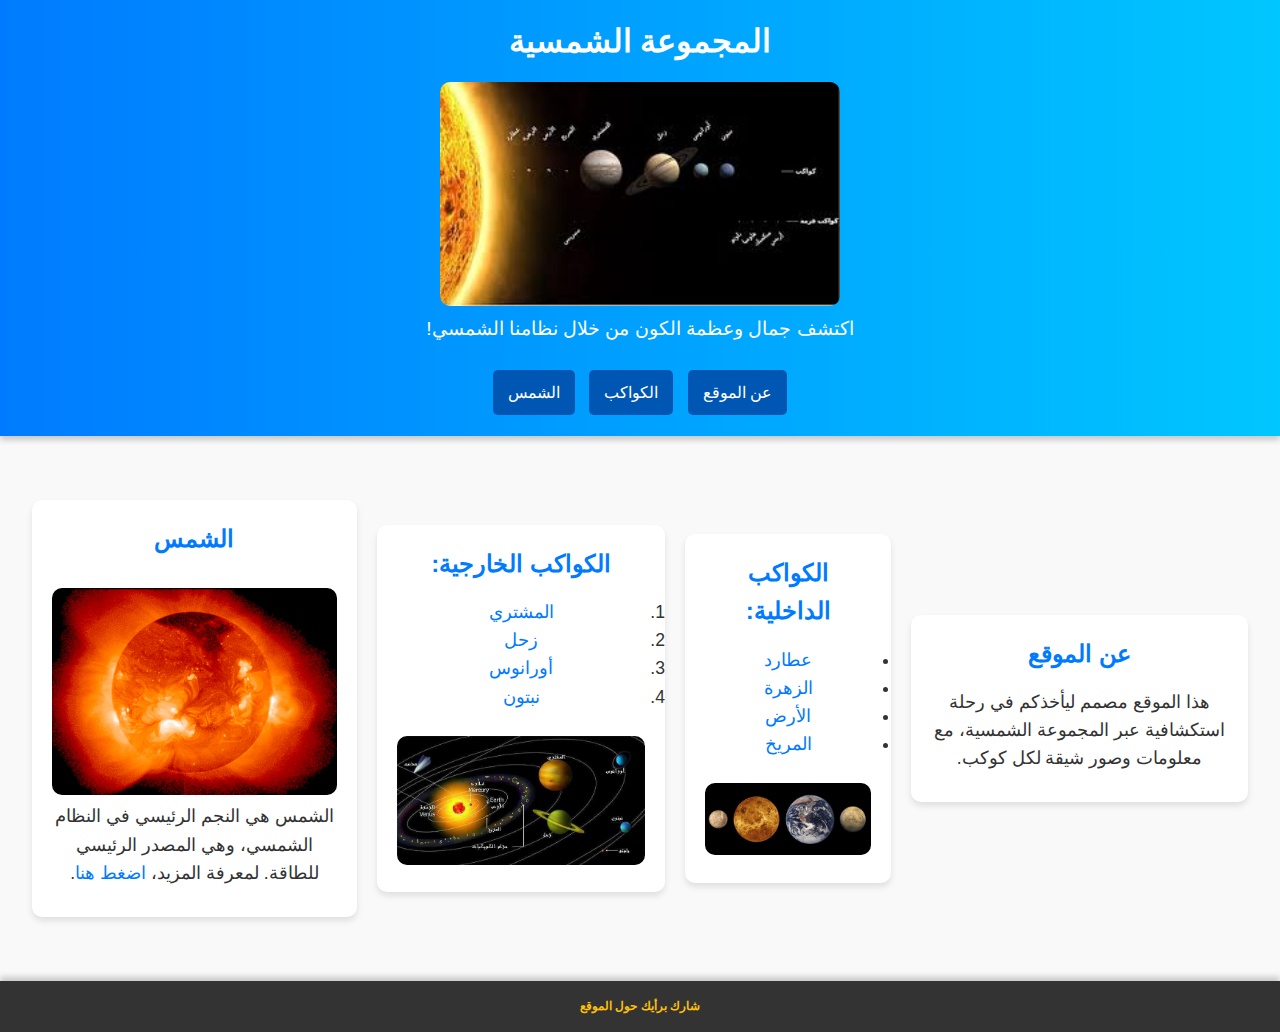
<file: index.html>
<!DOCTYPE html>
<html lang="ar" dir="rtl">
<head>
    <meta charset="UTF-8">
    <meta name="viewport" content="width=device-width, initial-scale=1.0">
    <title>المجموعة الشمسية</title>
    <link rel="stylesheet" href="style.css">
</head>
<body class="body">

    <!-- En-tête -->
    <header class="header">
        <h1>المجموعة الشمسية</h1>
        <img class="inline-img" src="img/g1.jfif" alt="صورة للمجموعة الشمسية" width="400">
        <p>اكتشف جمال وعظمة الكون من خلال نظامنا الشمسي!</p>
        <nav>
            <a href="#about">عن الموقع</a>
            <a href="#planets">الكواكب</a>
            <a href="#sun">الشمس</a>
        </nav>
    </header>

    <!-- Section principale -->
    <main class="main">
        <!-- عن الموقع -->
        <section id="about">
            <h2>عن الموقع</h2>
            <p>هذا الموقع مصمم ليأخذكم في رحلة استكشافية عبر المجموعة الشمسية، مع معلومات وصور شيقة لكل كوكب.</p>
        </section>

        <!-- الكواكب الداخلية -->
        <section id="planets">
            <h2>الكواكب الداخلية:</h2>
            <ul>
                <li><a href="عطارد%20.html" target="_blank">عطارد</a></li>
                <li><a href="الزهرة.html" target="_blank">الزهرة</a></li>
                <li><a href="الأرض.html" target="_blank">الأرض</a></li>
                <li><a href="المريخ.html" target="_blank">المريخ</a></li>
            </ul>
            <img src="img/sortie.jpg" alt="كواكب المجموعة الشمسية" class="inline-img">
        </section>

        <!-- الكواكب الخارجية -->
        <section>
            <h2>الكواكب الخارجية:</h2>
            <ol>
                <li><a href="المشتري.html" target="_blank">المشتري</a></li>
                <li><a href="زحل.html" target="_blank">زحل</a></li>
                <li><a href="أورانوس.html" target="_blank">أورانوس</a></li>
                <li><a href="نبتون.html" target="_blank">نبتون</a></li>
            </ol>
            <img src="img/systheme.jpg" alt="نظام المجموعة الشمسية" class="inline-img">
        </section>

        <!-- الشمس -->
        <section id="sun">
            <h2>الشمس</h2>
            <img src="img/solaire.png" alt="الشمس" class="inline-img">
            <p>
                الشمس هي النجم الرئيسي في النظام الشمسي، وهي المصدر الرئيسي للطاقة. لمعرفة المزيد، 
                <a href="https://www.marefa.org/الشمس" target="_blank">اضغط هنا</a>.
            </p>
        </section>
    </main>

    <!-- Footer -->
    <footer class="footer">
        <h5><a href="tp02formulaire.html">شارك برأيك حول الموقع</a></h5>
    </footer>

</body>
</html>
</file>
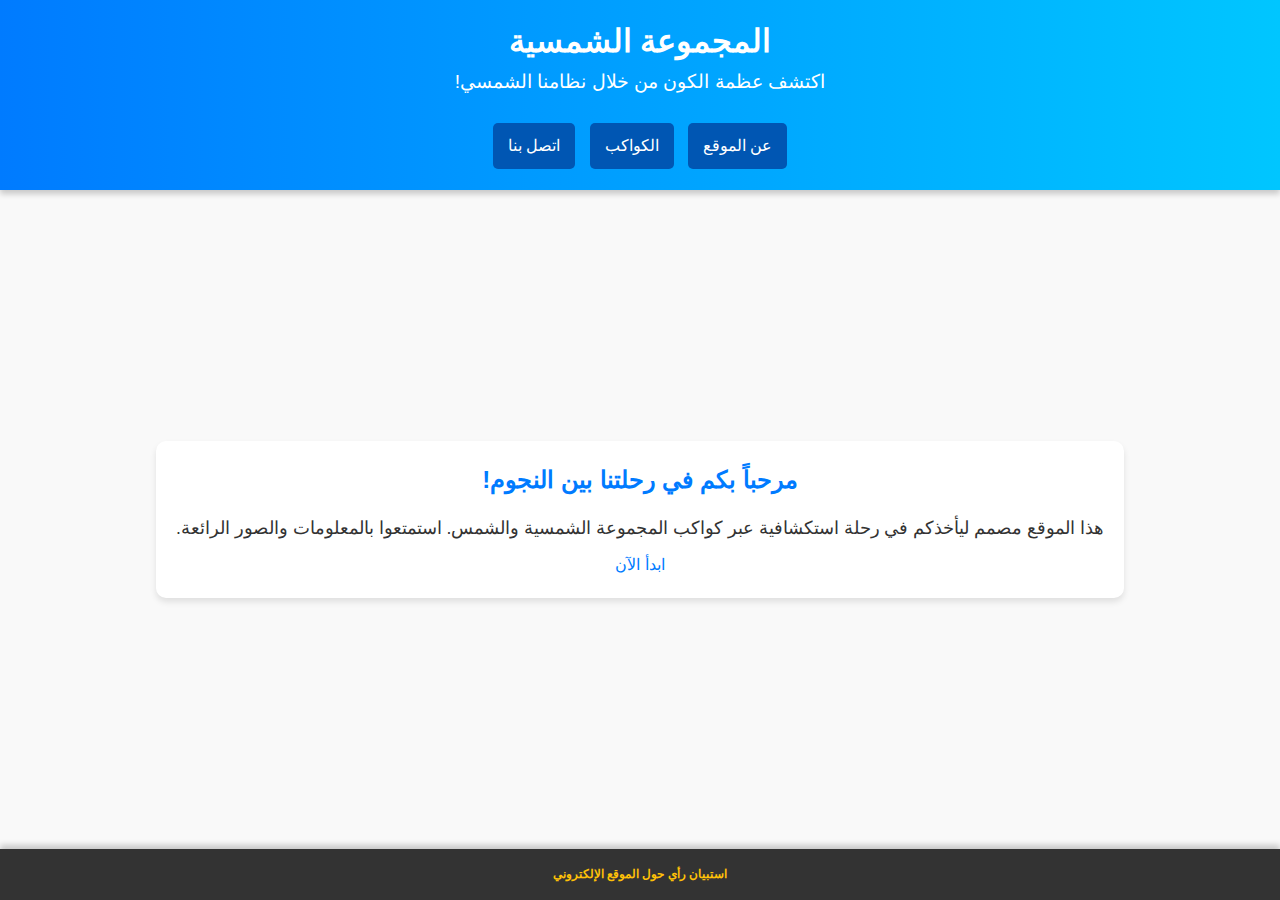
<file: accueil.html>
<!DOCTYPE html>
<html lang="ar" dir="rtl">
<head>
    <meta charset="UTF-8">
    <meta name="viewport" content="width=device-width, initial-scale=1.0">
    <title>المجموعة الشمسية</title>
    <link href="style.css" rel="stylesheet" type="text/css">
</head>
<body class="body">

    <!-- En-tête -->
    <header class="header">
        <div class="banner">
            <h1>المجموعة الشمسية</h1>
            <p>اكتشف عظمة الكون من خلال نظامنا الشمسي!</p>
            <nav>
                <a href="#about">عن الموقع</a>
                <a href="#planets">الكواكب</a>
                <a href="#contact">اتصل بنا</a>
            </nav>
        </div>
    </header>

    <!-- Section de bienvenue -->
    <main class="main">
        <section class="welcome-section">
            <h2>مرحباً بكم في رحلتنا بين النجوم!</h2>
            <p>هذا الموقع مصمم ليأخذكم في رحلة استكشافية عبر كواكب المجموعة الشمسية والشمس. استمتعوا بالمعلومات والصور الرائعة.</p>
            <a class="cta-button" href="index.html">ابدأ الآن</a>
        </section>
    </main>

    <!-- Pied de page -->
    <footer class="footer">
        <h5><a href="tp02formulaire.html">استبيان رأي حول الموقع الإلكتروني</a></h5>
    </footer>

</body>
</html>
</file>
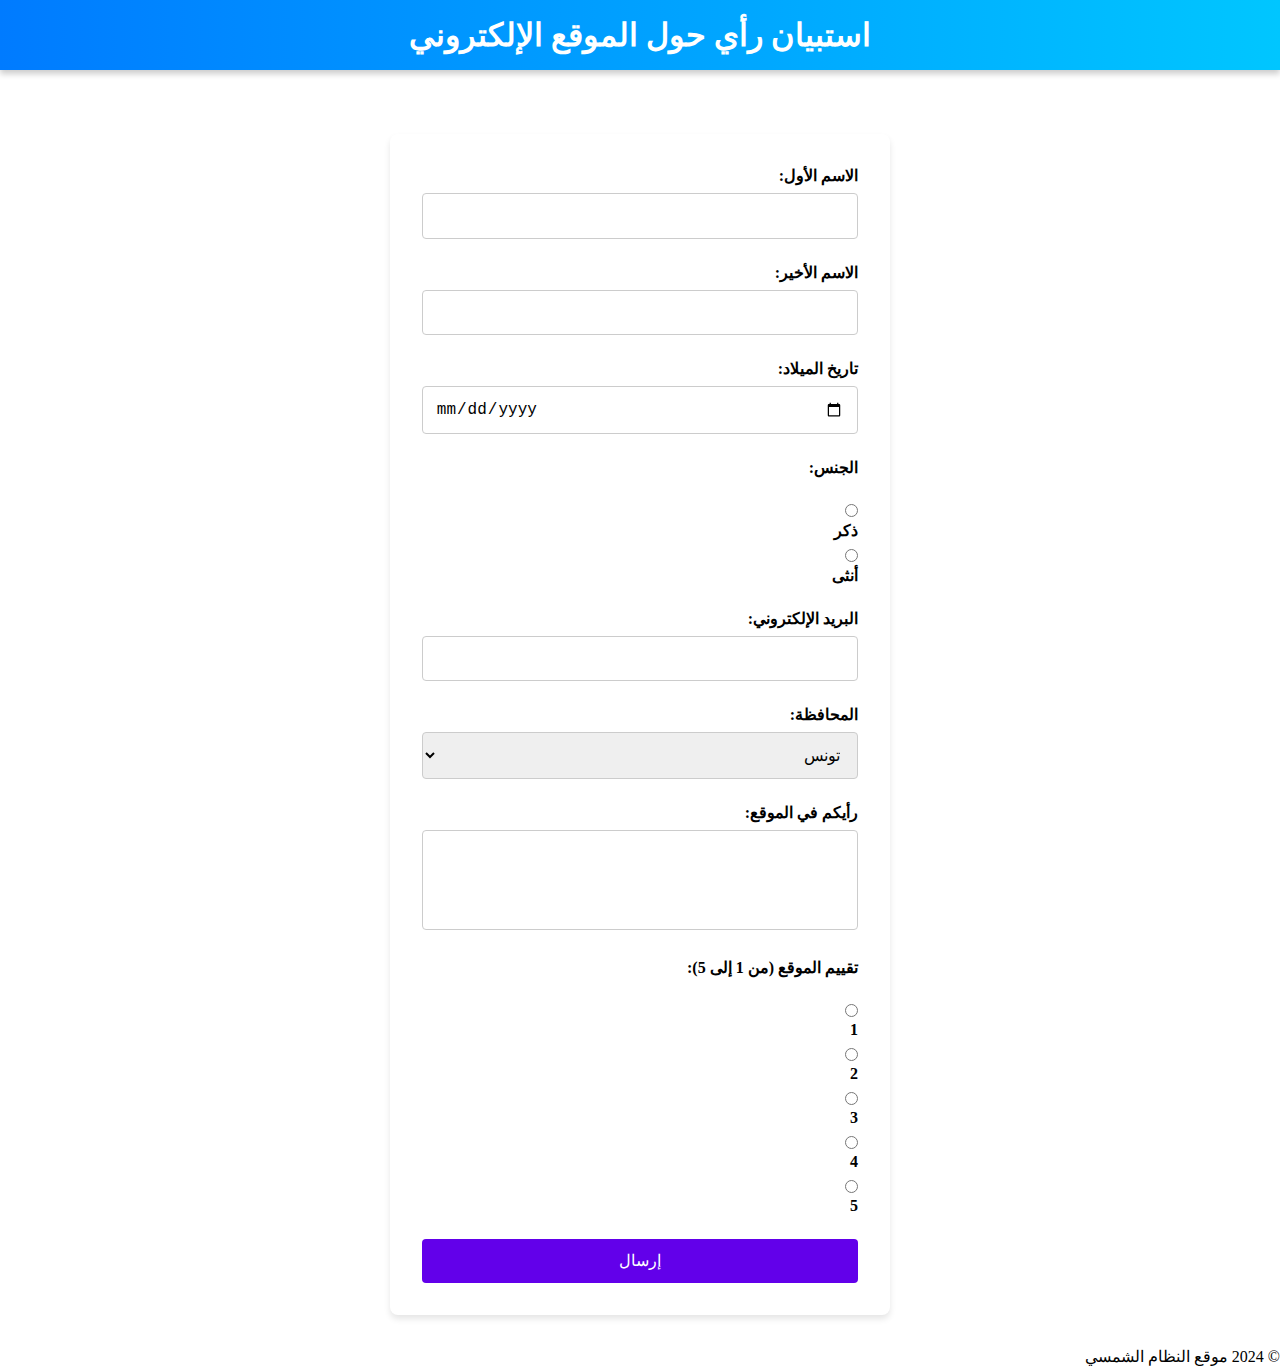
<file: tp02formulaire.html>
<!DOCTYPE html>
<html lang="ar" dir="rtl">
<head>
    <meta charset="UTF-8">
    <meta name="viewport" content="width=device-width, initial-scale=1.0">
    <title>استبيان رأي حول الموقع</title>
    <link rel="stylesheet" href="style.css">
</head>
<body>

    <header class="header">
        <h1>استبيان رأي حول الموقع الإلكتروني</h1>
    </header>

    <main class="main">
        <form action="#" method="post" class="form-container">

            <div class="form-group">
                <label for="firstName">الاسم الأول:</label>
                <input type="text" id="firstName" name="firstName" required>
            </div>

            <div class="form-group">
                <label for="lastName">الاسم الأخير:</label>
                <input type="text" id="lastName" name="lastName" required>
            </div>

            <div class="form-group">
                <label for="dob">تاريخ الميلاد:</label>
                <input type="date" id="dob" name="dob" required>
            </div>

            <div class="form-group">
                <label for="gender">الجنس:</label><br>
                <input type="radio" id="male" name="gender" value="ذكر" required>
                <label for="male">ذكر</label>
                <input type="radio" id="female" name="gender" value="أنثى" required>
                <label for="female">أنثى</label>
            </div>

            <div class="form-group">
                <label for="email">البريد الإلكتروني:</label>
                <input type="email" id="email" name="email" required>
            </div>

            <div class="form-group">
                <label for="governorate">المحافظة:</label>
                <select id="governorate" name="governorate" required>
                    <option value="Tunis">تونس</option>
                    <option value="Ariana">أريانة</option>
                    <option value="Ben Arous">بن عروس</option>
                    <option value="Manouba">منوبة</option>
                    <!-- Ajouter les autres options -->
                </select>
            </div>

            <div class="form-group">
                <label for="feedback">رأيكم في الموقع:</label>
                <textarea id="feedback" name="feedback" rows="4" required></textarea>
            </div>

            <div class="form-group">
                <label for="rating">تقييم الموقع (من 1 إلى 5):</label><br>
                <input type="radio" id="rating1" name="rating" value="1" required>
                <label for="rating1">1</label>
                <input type="radio" id="rating2" name="rating" value="2" required>
                <label for="rating2">2</label>
                <input type="radio" id="rating3" name="rating" value="3" required>
                <label for="rating3">3</label>
                <input type="radio" id="rating4" name="rating" value="4" required>
                <label for="rating4">4</label>
                <input type="radio" id="rating5" name="rating" value="5" required>
                <label for="rating5">5</label>
            </div>

            <button type="submit" class="submit-button">إرسال</button>
        </form>
    </main>

    <footer>
        <p>© 2024 موقع النظام الشمسي</p>
    </footer>

</body>
</html>
</file>
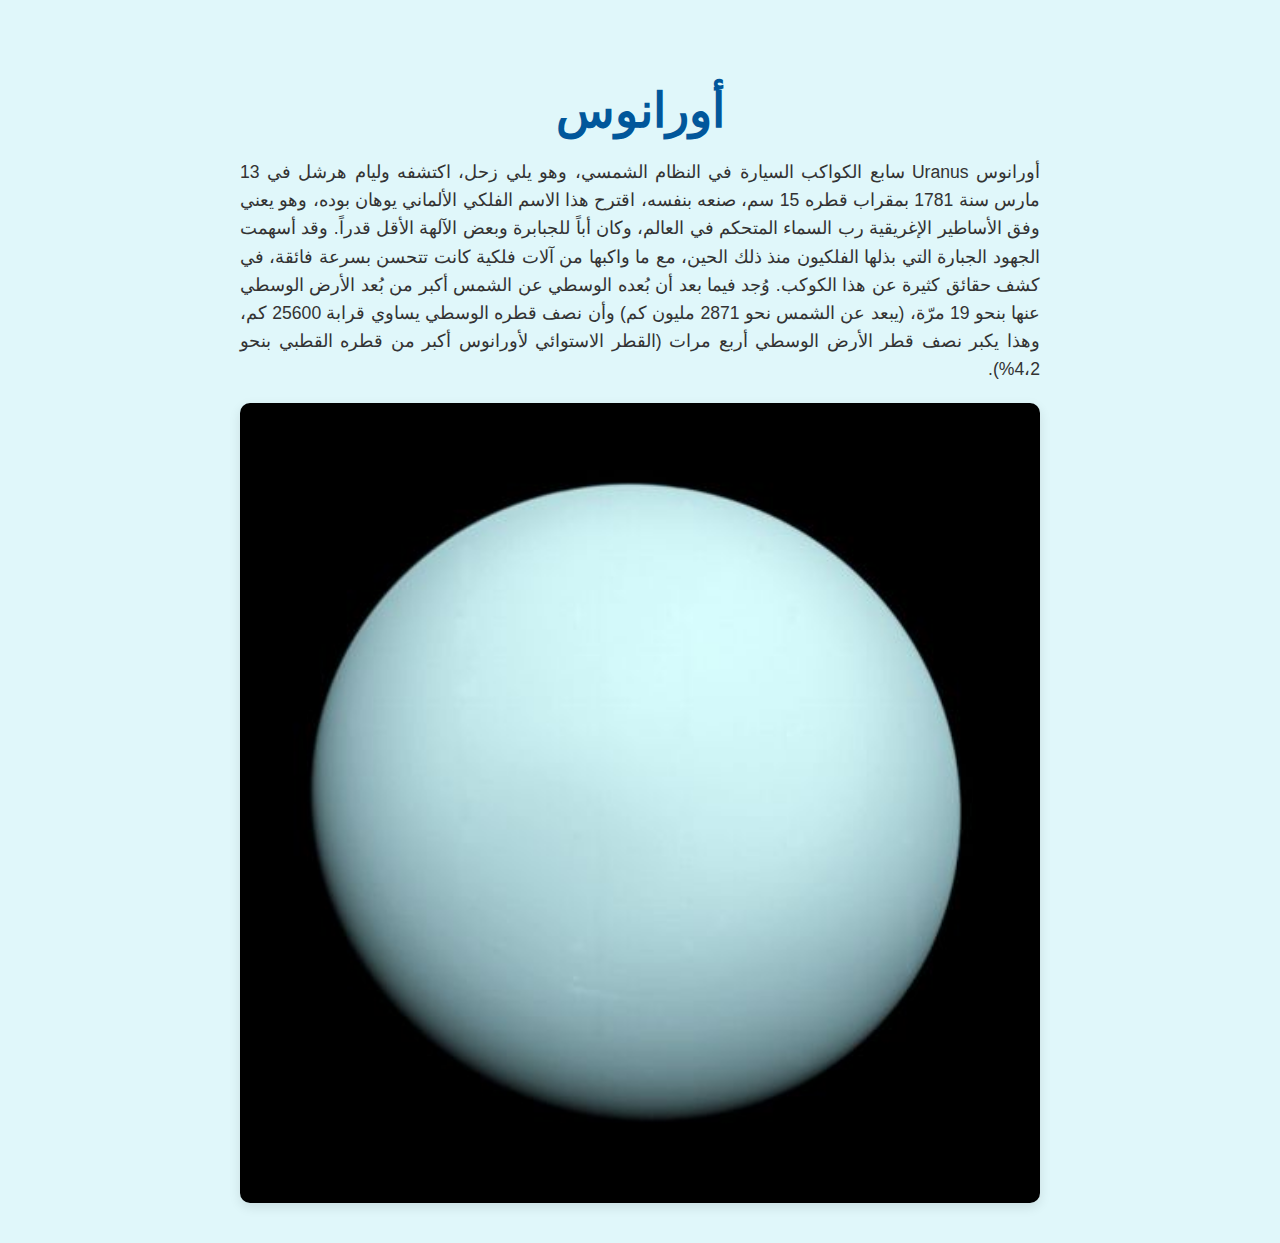
<file: أورانوس.html>
﻿<!DOCTYPE html>
<html lang="ar" dir="rtl">

<head>
    <meta charset="UTF-8">
    <meta name="viewport" content="width=device-width, initial-scale=1.0">
    <title>أورانوس</title>
    <link rel="stylesheet" href="styles.css">
</head>

<body>
    <div class="auto-style1">
        <h1>أورانوس</h1>
        <p>أورانوس Uranus سابع الكواكب السيارة في النظام الشمسي، وهو يلي زحل، اكتشفه وليام هرشل في 13 مارس سنة 1781 بمقراب قطره 15 سم، صنعه بنفسه، اقترح هذا الاسم الفلكي الألماني يوهان بوده، وهو يعني وفق الأساطير الإغريقية رب السماء المتحكم في العالم، وكان أباً للجبابرة وبعض الآلهة الأقل قدراً. وقد أسهمت الجهود الجبارة التي بذلها الفلكيون منذ ذلك الحين، مع ما واكبها من آلات فلكية كانت تتحسن بسرعة فائقة، في كشف حقائق كثيرة عن هذا الكوكب.
        وُجد فيما بعد أن بُعده الوسطي عن الشمس أكبر من بُعد الأرض الوسطي عنها بنحو 19 مرّة، (يبعد عن الشمس نحو 2871 مليون كم) وأن نصف قطره الوسطي يساوي قرابة 25600 كم، وهذا يكبر نصف قطر الأرض الوسطي أربع مرات (القطر الاستوائي لأورانوس أكبر من قطره القطبي بنحو 4،2%).</p>
        <img src="img/aouranoes.jpg" alt="Uranus">
    </div>
</body>

</html>
</file>
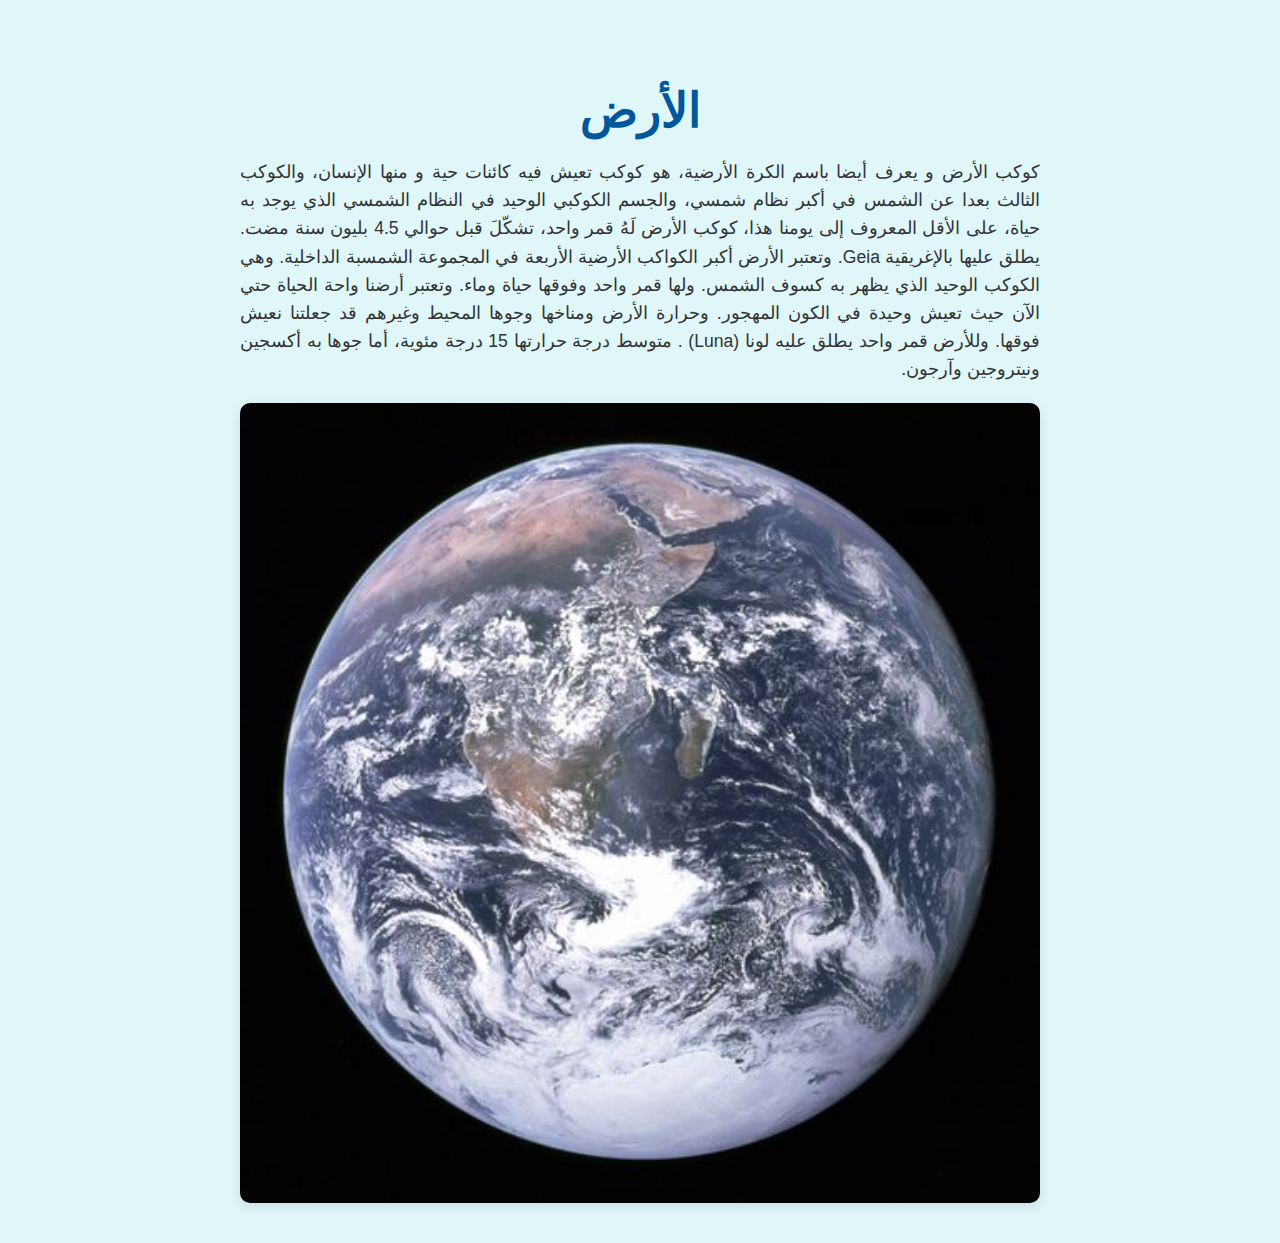
<file: الأرض.html>
﻿<!DOCTYPE html>
<html lang="ar" dir="rtl">

<head>
    <meta charset="UTF-8">
    <meta name="viewport" content="width=device-width, initial-scale=1.0">
    <title>الأرض</title>
    <link rel="stylesheet" href="styles.css">
</head>

<body>
    <div class="auto-style1">
        <h1>الأرض</h1>
        <p>كوكب الأرض و يعرف أيضا باسم الكرة الأرضية، هو كوكب تعيش فيه كائنات حية و منها الإنسان، والكوكب الثالث بعدا عن الشمس في أكبر نظام شمسي، والجسم الكوكبي الوحيد في النظام الشمسي الذي يوجد به حياة، على الأقل المعروف إلى يومنا هذا، كوكب الأرض لَهُ قمر واحد، تشكّلَ قبل حوالي 4.5 بليون سنة مضت.
        يطلق عليها بالإغريقية Geia. وتعتبر الأرض أكبر الكواكب الأرضية الأربعة في المجموعة الشمسبة الداخلية. وهي الكوكب الوحيد الذي يظهر به كسوف الشمس. ولها قمر واحد وفوقها حياة وماء. وتعتبر أرضنا واحة الحياة حتي الآن حيث تعيش وحيدة في الكون المهجور. وحرارة الأرض ومناخها وجوها المحيط وغيرهم قد جعلتنا نعيش فوقها. وللأرض قمر واحد يطلق عليه لونا (Luna) . متوسط درجة حرارتها 15 درجة مئوية، أما جوها به أكسجين ونيتروجين وآرجون.</p>
        <img src="img/arthhe.jpg" alt="Earth">
    </div>
</body>

</html>
</file>
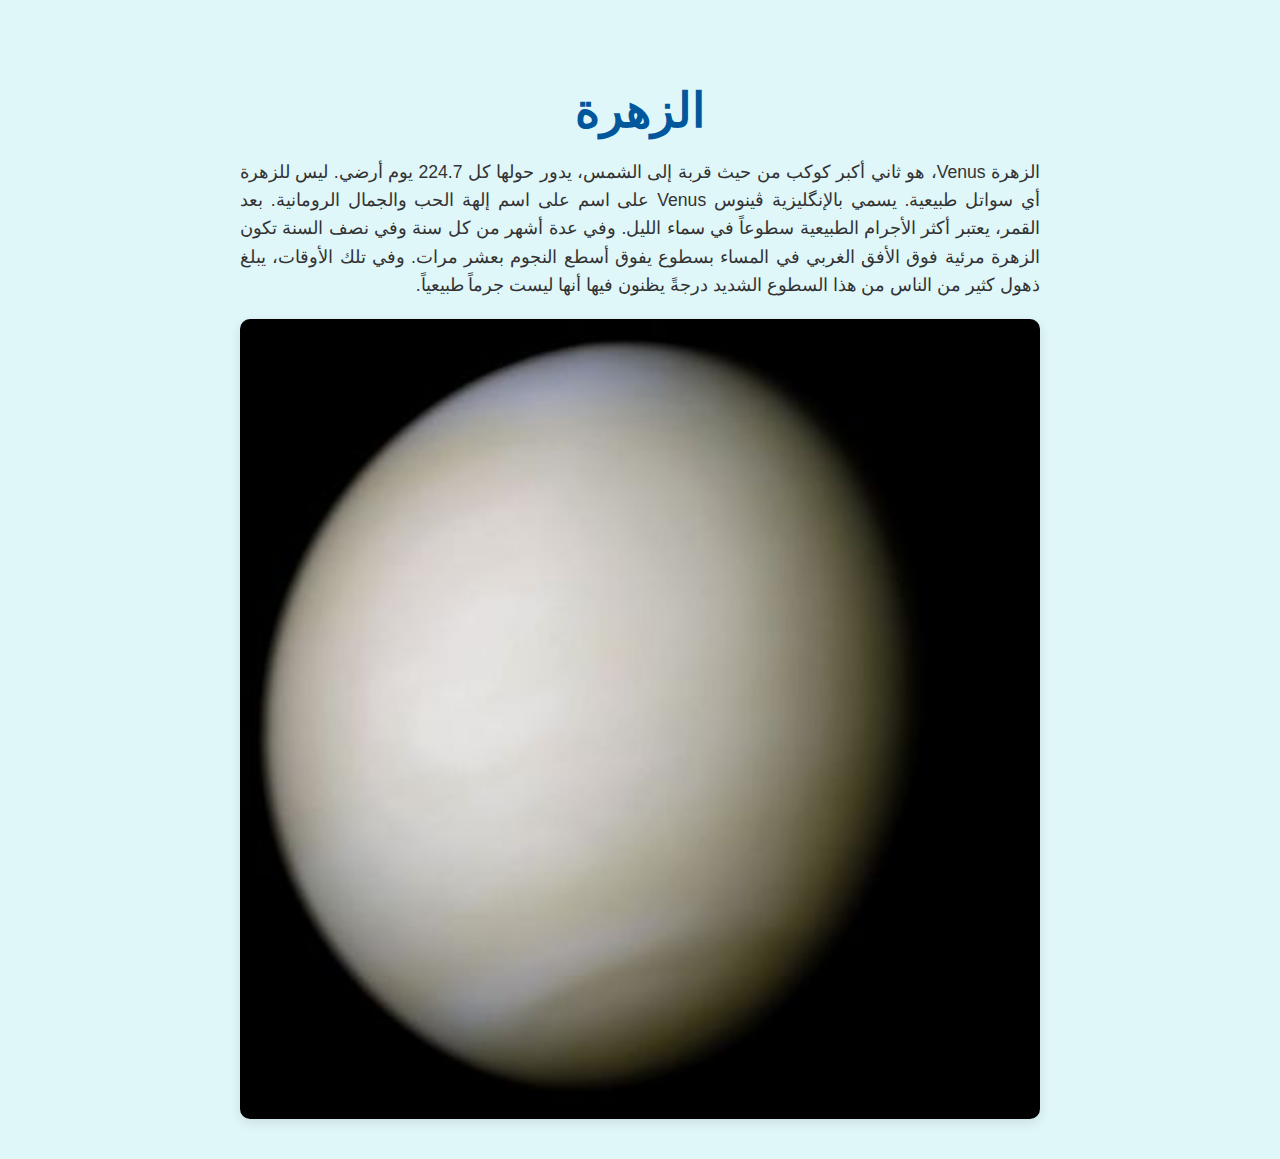
<file: الزهرة.html>
﻿<!DOCTYPE html>
<html lang="ar" dir="rtl">

<head>
    <meta charset="UTF-8">
    <meta name="viewport" content="width=device-width, initial-scale=1.0">
    <title>الزهرة</title>
    <link rel="stylesheet" href="styles.css">
</head>

<body>
    <div class="auto-style1">
        <h1>الزهرة</h1>
        <p>الزهرة Venus، هو ثاني أكبر كوكب من حيث قربة إلى الشمس، يدور حولها كل 224.7 يوم أرضي. ليس للزهرة أي سواتل طبيعية. يسمي بالإنگليزية ڤينوس Venus على اسم على اسم إلهة الحب والجمال الرومانية. بعد القمر، يعتبر أكثر الأجرام الطبيعية سطوعاً في سماء الليل. وفي عدة أشهر من كل سنة وفي نصف السنة تكون الزهرة مرئية فوق الأفق الغربي في المساء بسطوع يفوق أسطع النجوم بعشر مرات. وفي تلك الأوقات، يبلغ ذهول كثير من الناس من هذا السطوع الشديد درجةً يظنون فيها أنها ليست جرماً طبيعياً.</p>
        <img src="img/zahra.jpg" alt="Venus">
    </div>
</body>

</html>
</file>
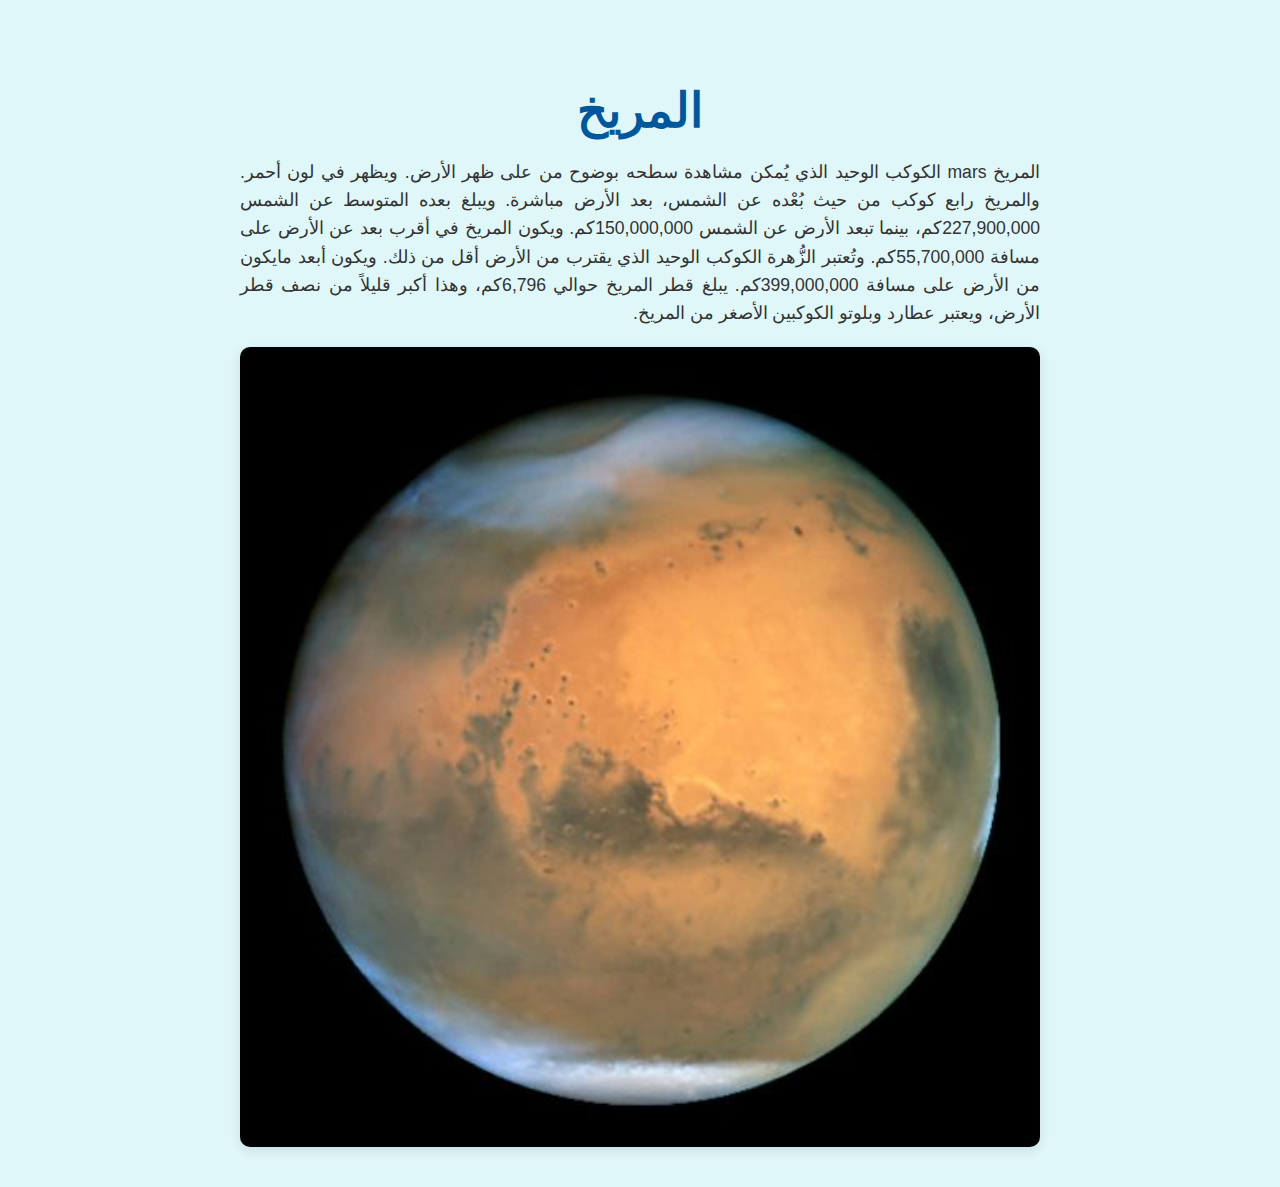
<file: المريخ.html>
﻿<!DOCTYPE html>
<html lang="ar" dir="rtl">

<head>
    <meta charset="UTF-8">
    <meta name="viewport" content="width=device-width, initial-scale=1.0">
    <title>المريخ</title>
    <link rel="stylesheet" href="styles.css">
</head>

<body>
    <div class="auto-style1">
        <h1>المريخ</h1>
        <p>المريخ mars الكوكب الوحيد الذي يُمكن مشاهدة سطحه بوضوح من على ظهر الأرض. ويظهر في لون أحمر.
        والمريخ رابع كوكب من حيث بُعْده عن الشمس، بعد الأرض مباشرة. ويبلغ بعده المتوسط عن الشمس 227,900,000كم، بينما تبعد الأرض عن الشمس 150,000,000كم. ويكون المريخ في أقرب بعد عن الأرض على مسافة 55,700,000كم. وتُعتبر الزُّهرة الكوكب الوحيد الذي يقترب من الأرض أقل من ذلك. ويكون أبعد مايكون من الأرض على مسافة 399,000,000كم.
        يبلغ قطر المريخ حوالي 6,796كم، وهذا أكبر قليلاً من نصف قطر الأرض، ويعتبر عطارد وبلوتو الكوكبين الأصغر من المريخ.</p>
        <img src="img/meri5.jpg" alt="Mars">
    </div>
</body>

</html>
</file>
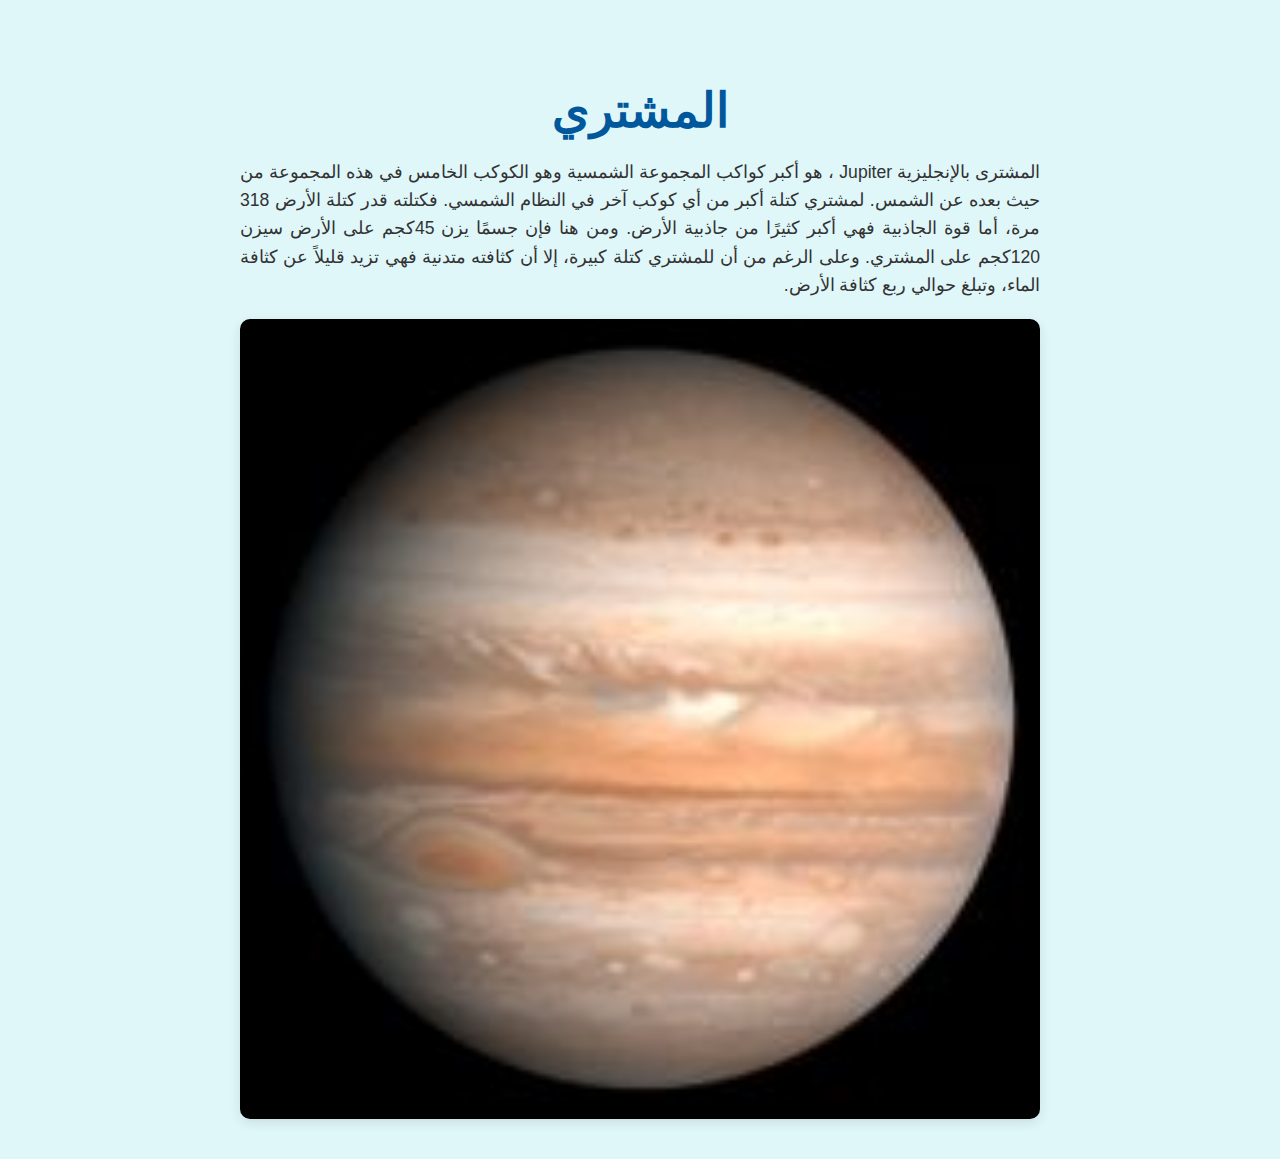
<file: المشتري.html>
﻿<!DOCTYPE html>
<html lang="ar" dir="rtl">

<head>
    <meta charset="UTF-8">
    <meta name="viewport" content="width=device-width, initial-scale=1.0">
    <title>المشتري</title>
    <link rel="stylesheet" href="styles.css">
</head>

<body>
    <div class="auto-style1">
        <h1>المشتري</h1>
        <p>المشترى بالإنجليزية Jupiter ، هو أكبر كواكب المجموعة الشمسية وهو الكوكب الخامس في هذه المجموعة من حيث بعده عن الشمس. لمشتري كتلة أكبر من أي كوكب آخر في النظام الشمسي. فكتلته قدر كتلة الأرض 318 مرة، أما قوة الجاذبية فهي أكبر كثيرًا من جاذبية الأرض. ومن هنا فإن جسمًا يزن 45كجم على الأرض سيزن 120كجم على المشتري.
        وعلى الرغم من أن للمشتري كتلة كبيرة، إلا أن كثافته متدنية فهي تزيد قليلاً عن كثافة الماء، وتبلغ حوالي ربع كثافة الأرض.</p>
        <img src="img/mechetari.jpg" alt="Jupiter" width="317">
    </div>
</body>

</html>
</file>
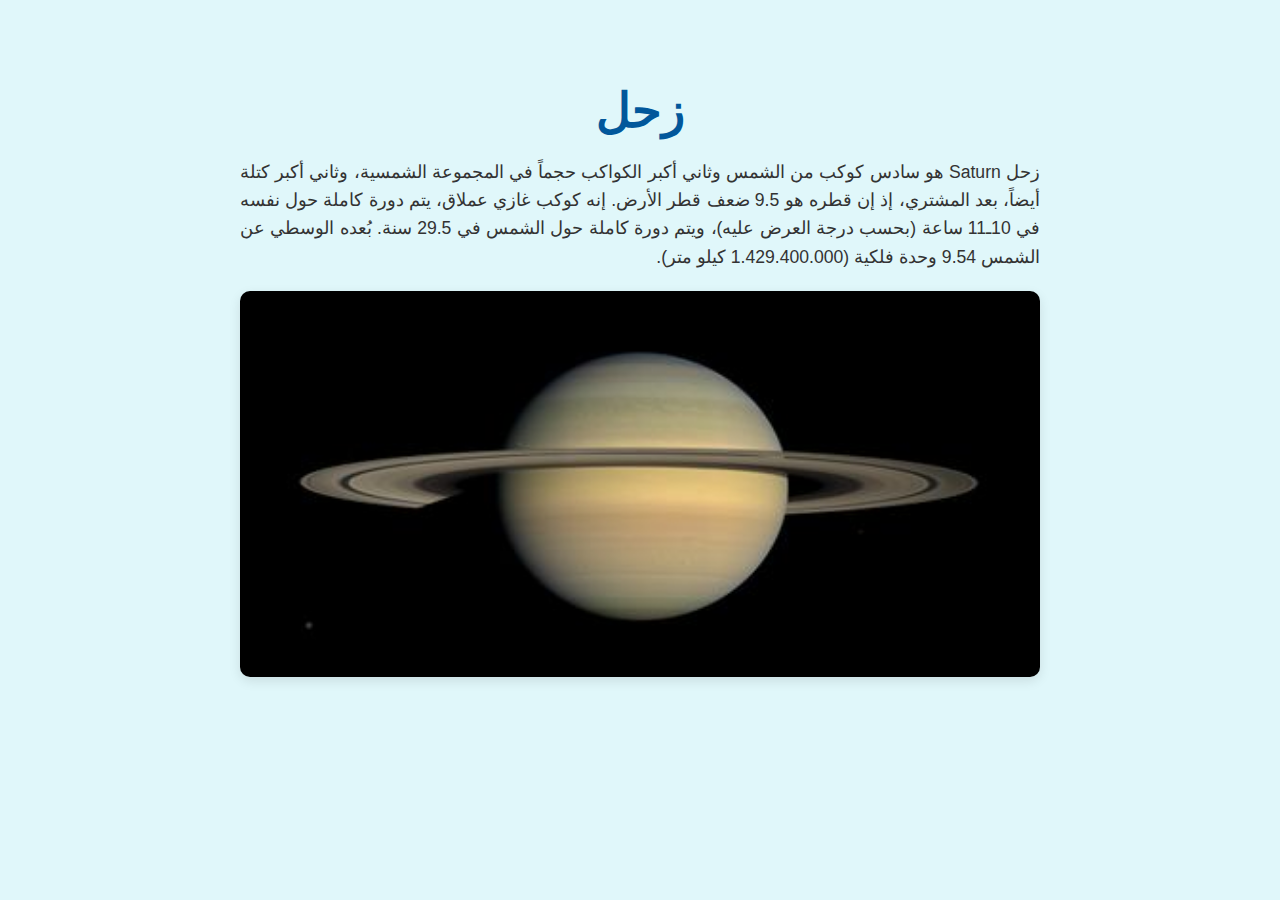
<file: زحل.html>
﻿<!DOCTYPE html>
<html lang="ar" dir="rtl">

<head>
    <meta charset="UTF-8">
    <meta name="viewport" content="width=device-width, initial-scale=1.0">
    <title>زحل</title>
    <link rel="stylesheet" href="styles.css">
</head>

<body>
    <div class="auto-style1">
        <h1>زحل</h1>
        <p>زحل Saturn هو سادس كوكب من الشمس وثاني أكبر الكواكب حجماً في المجموعة الشمسية، وثاني أكبر كتلة أيضاً، بعد المشتري، إذ إن قطره هو 9.5 ضعف قطر الأرض. إنه كوكب غازي عملاق، يتم دورة كاملة حول نفسه في 10ـ11 ساعة (بحسب درجة العرض عليه)، ويتم دورة كاملة حول الشمس في 29.5 سنة. بُعده الوسطي عن الشمس 9.54 وحدة فلكية (1.429.400.000 كيلو متر).</p>
        <img src="img/zohel.jpg" alt="Saturn" width="295" height="289">
    </div>
</body>

</html>
</file>
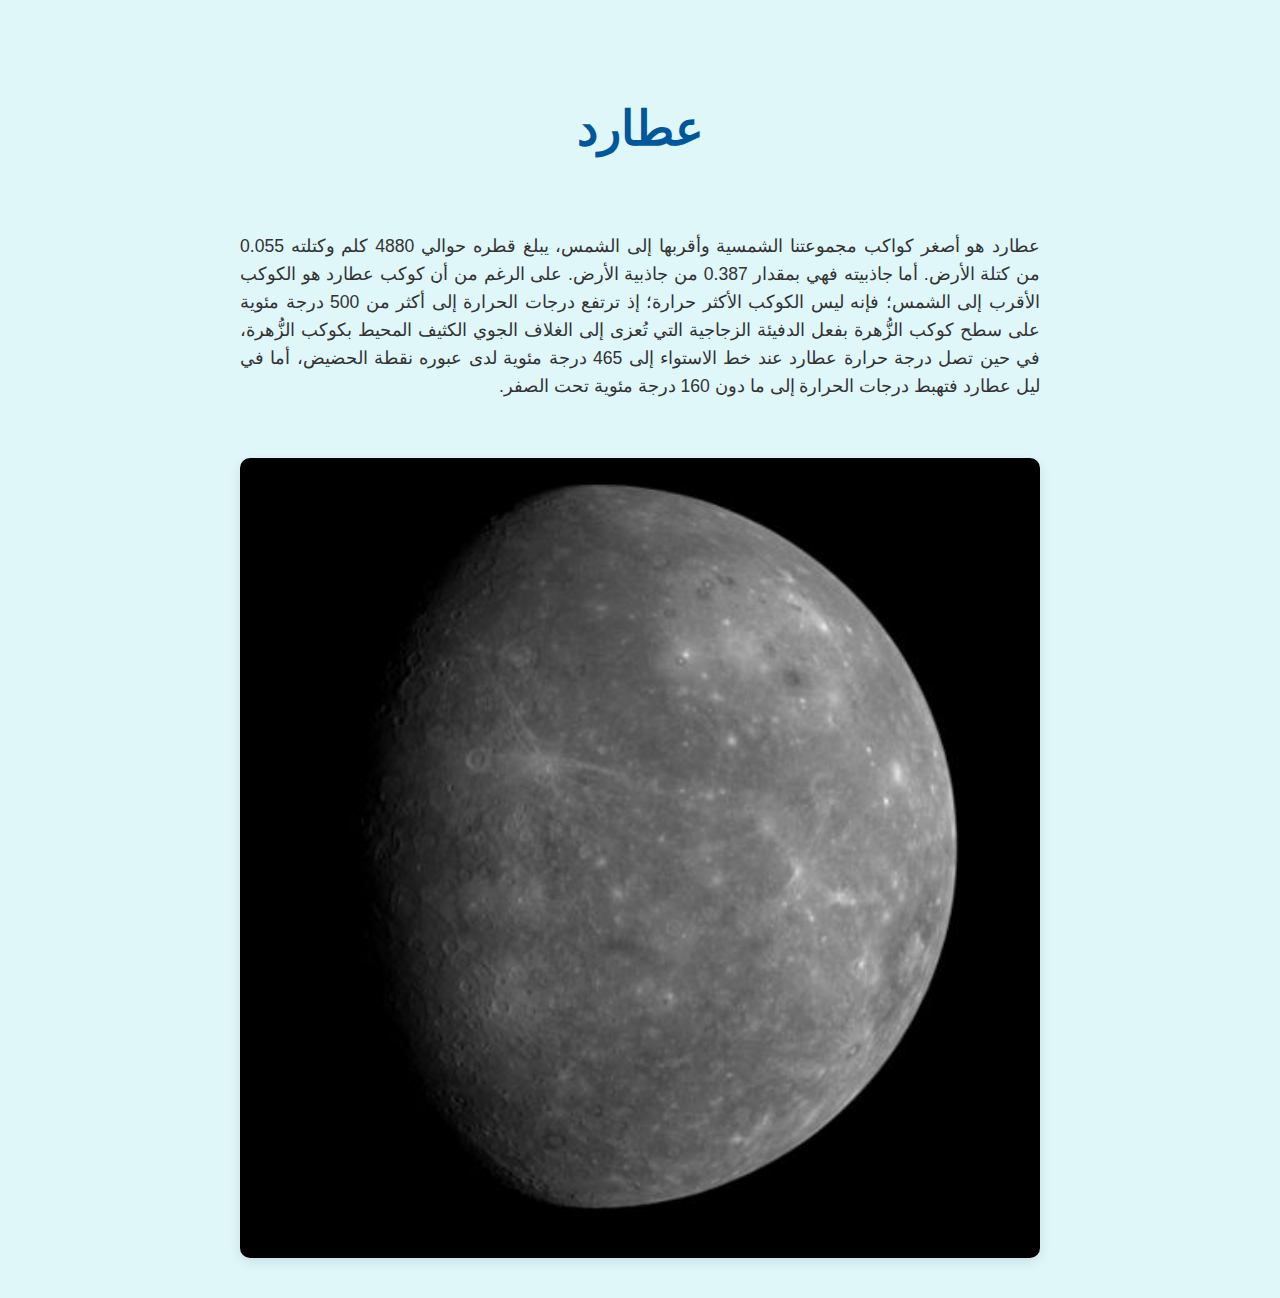
<file: عطارد .html>
﻿<!DOCTYPE html>
<html lang="ar" dir="rtl">

<head>
    <meta content="text/html; charset=utf-8" http-equiv="Content-Type" />
    <title>عطارد</title>
    <link rel="stylesheet" href="styles.css">
</head>

<body>
    <div class="auto-style1">
        <h1 class="auto-style1">عطارد</h1><br>
        <p>عطارد هو أصغر كواكب مجموعتنا الشمسية وأقربها إلى الشمس، يبلغ قطره حوالي 4880 كلم وكتلته 0.055 من كتلة الأرض. أما جاذبيته فهي بمقدار 0.387 من جاذبية الأرض. على الرغم من أن كوكب عطارد هو الكوكب الأقرب إلى الشمس؛ فإنه ليس الكوكب الأكثر حرارة؛ إذ ترتفع درجات الحرارة إلى أكثر من 500 درجة مئوية على سطح كوكب الزُّهرة بفعل الدفيئة الزجاجية التي تُعزى إلى الغلاف الجوي الكثيف المحيط بكوكب الزُّهرة، في حين تصل درجة حرارة عطارد عند خط الاستواء إلى 465 درجة مئوية لدى عبوره نقطة الحضيض، أما في ليل عطارد فتهبط درجات الحرارة إلى ما دون 160 درجة مئوية تحت الصفر.</p><br>
        <img src="img/3otared.jpg" alt="عطارد">
    </div>
</body>

</html>
</file>
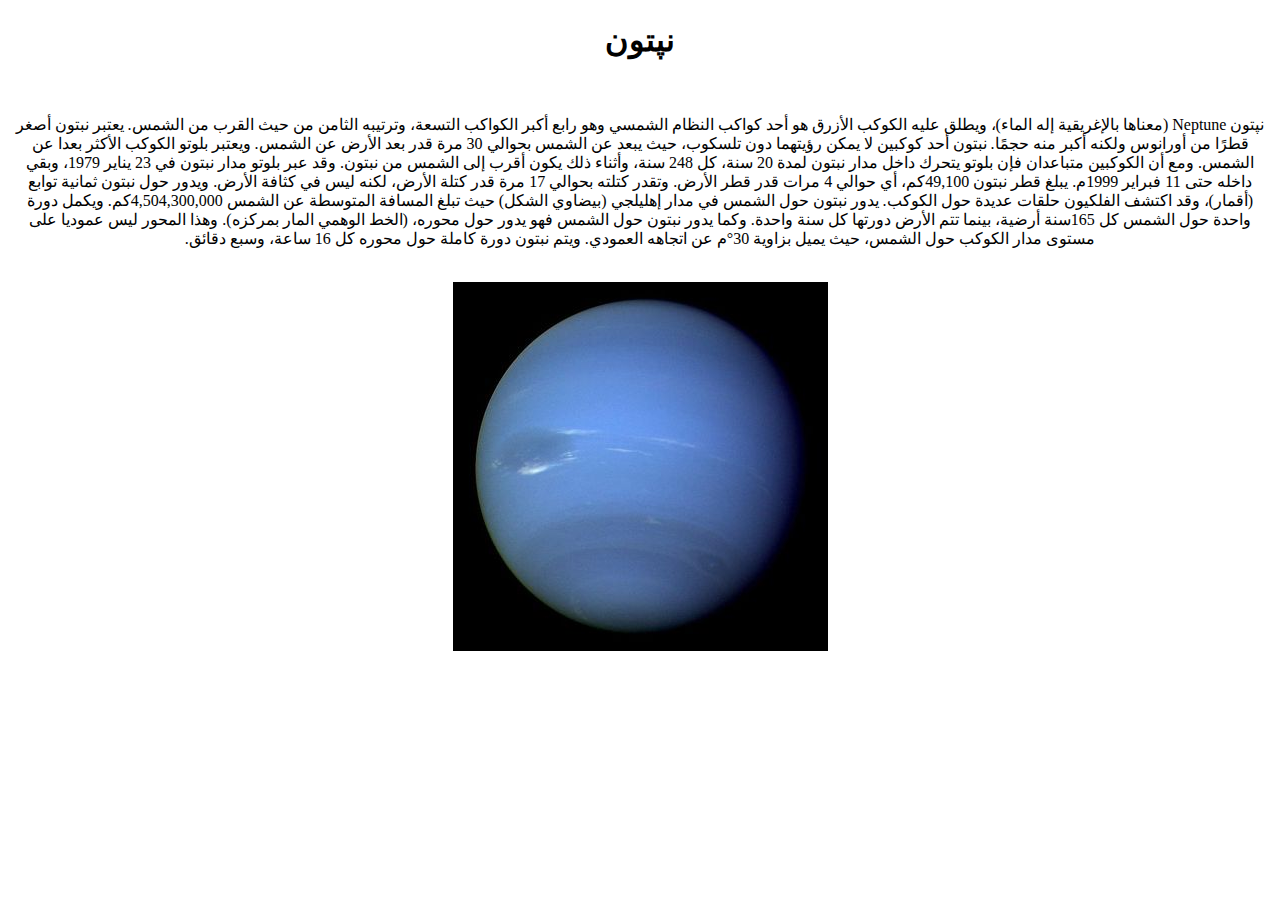
<file: نبتون.html>
﻿<!DOCTYPE html >
<html lang="ar" dir="rtl">

<head>
<meta content="text/html; charset=utf-8" http-equiv="Content-Type" />
<title> نپتون</title>
<style type="text/css">
.auto-style1 {
	text-align: center;
}
</style>
</head>

<body>
    <div class="auto-style1">
    <h1 class="auto-style1"> نپتون</h1><br>
    <p>نپتون Neptune (معناها بالإغريقية إله الماء)، ويطلق عليه الكوكب الأزرق هو أحد كواكب النظام الشمسي وهو رابع أكبر الكواكب التسعة، وترتيبه الثامن من حيث القرب من الشمس. يعتبر نبتون أصغر قطرًا من أورانوس ولكنه أكبر منه حجمًا.

        نبتون أحد كوكبين لا يمكن رؤيتهما دون تلسكوب، حيث يبعد عن الشمس بحوالي 30 مرة قدر بعد الأرض عن الشمس. ويعتبر بلوتو الكوكب الأكثر بعدا عن الشمس. ومع أن الكوكبين متباعدان فإن بلوتو يتحرك داخل مدار نبتون لمدة 20 سنة، كل 248 سنة، وأثناء ذلك يكون أقرب إلى الشمس من نبتون. وقد عبر بلوتو مدار نبتون في 23 يناير 1979، وبقي داخله حتى 11 فبراير 1999م.
        
        يبلغ قطر نبتون 49,100كم، أي حوالي 4 مرات قدر قطر الأرض. وتقدر كتلته بحوالي 17 مرة قدر كتلة الأرض، لكنه ليس في كثافة الأرض. ويدور حول نبتون ثمانية توابع (أقمار)، وقد اكتشف الفلكيون حلقات عديدة حول الكوكب.
        
        يدور نبتون حول الشمس في مدار إهليلجي (بيضاوي الشكل) حيث تبلغ المسافة المتوسطة عن الشمس 4,504,300,000كم. ويكمل دورة واحدة حول الشمس كل 165سنة أرضية، بينما تتم الأرض دورتها كل سنة واحدة. وكما يدور نبتون حول الشمس فهو يدور حول محوره، (الخط الوهمي المار بمركزه). وهذا المحور ليس عموديا على مستوى مدار الكوكب حول الشمس، حيث يميل بزاوية 30°م عن اتجاهه العمودي. ويتم نبتون دورة كاملة حول محوره كل 16 ساعة، وسبع دقائق.</p>
<br>
<img src="img/neyoten.jpg">

</div>

</body>

</html>
</file>
<file: style.css>
﻿

/* Réinitialisation de base */
* {
    margin: 0;
    padding: 0;
    box-sizing: border-box;
}

/* Corps principal */
.body {
    font-family: 'Amiri', serif;
    direction: rtl;
    background-color: #f0f8ff;
    color: #333;
    display: flex;
    flex-direction: column;
    min-height: 100vh;
    text-align: right;
}

/* En-tête */
.header {
    background: linear-gradient(90deg, #007bff, #00c6ff);
    color: white;
    text-align: center;
    padding: 20px;
    box-shadow: 0px 4px 6px rgba(0, 0, 0, 0.2);
}

.header h1 {
    font-size: 2.5em;
    margin-bottom: 10px;
}

.header p {
    font-size: 1.2em;
    margin-bottom: 20px;
}

.header nav a {
    display: inline-block;
    color: white;
    background-color: #0056b3;
    padding: 10px 15px;
    margin: 5px;
    border-radius: 5px;
    text-decoration: none;
    font-size: 1em;
    transition: background-color 0.3s, transform 0.2s;
}

.header nav a:hover {
    background-color: #003d80;
    transform: scale(1.1);
}

/* Section principale */
.main {
    flex: 1;
    padding: 20px;
    display: grid;
    gap: 20px;
    grid-template-columns: repeat(auto-fit, minmax(300px, 1fr));
}

/* Sections */
section {
    background: white;
    padding: 20px;
    border-radius: 10px;
    box-shadow: 0px 4px 6px rgba(0, 0, 0, 0.1);
    text-align: center;
}

section h2 {
    color: #007bff;
    margin-bottom: 15px;
}

section p, section ul, section ol {
    font-size: 1.1em;
    margin-bottom: 10px;
    line-height: 1.6;
}

section a {
    color: #007bff;
    text-decoration: none;
    transition: color 0.3s;
}

section a:hover {
    color: #0056b3;
}

.inline-img {
    max-width: 100%;
    height: auto;
    border-radius: 10px;
    margin-top: 15px;
}

/* Pied de page */
.footer {
    background: #212529;
    color: white;
    text-align: center;
    padding: 20px;
    font-size: 0.9em;
    box-shadow: 0px -4px 6px rgba(0, 0, 0, 0.2);
}

.footer a {
    color: #ffc107;
    text-decoration: none;
    transition: color 0.3s;
}

.footer a:hover {
    color: #ffa500;
}

.body {
    font-family: 'Arial', sans-serif;
    margin: 0;
    padding: 0;
    line-height: 1.6;
    background-color: #f9f9f9;
    color: #333;
    direction: rtl;
}

/* En-tête */
.header {
    background-color: #6200ea;
    color: #fff;
    text-align: center;
    padding: 1rem;
    margin-bottom: 2rem;
}

.header h1 {
    margin: 0;
    font-size: 2rem;
}

/* Conteneur principal */
.main {
    display: flex;
    justify-content: center;
    align-items: center;
    padding: 2rem;
}

/* Formulaire */
.form-container {
    background-color: #fff;
    border-radius: 8px;
    padding: 2rem;
    box-shadow: 0 4px 6px rgba(0, 0, 0, 0.1);
    width: 100%;
    max-width: 500px;
}

.form-group {
    margin-bottom: 1.5rem;
}

.form-group label {
    display: block;
    font-weight: bold;
    margin-bottom: 0.5rem;
    font-size: 1rem;
}

.form-group input,
.form-group select,
.form-group textarea {
    width: 100%;
    padding: 0.8rem;
    border: 1px solid #ccc;
    border-radius: 4px;
    font-size: 1rem;
    box-sizing: border-box;
}

.form-group input[type="radio"],
.form-group input[type="checkbox"] {
    width: auto;
    margin-left: 0.5rem;
}

.form-group textarea {
    resize: none;
}

/* Bouton d'envoi */
.submit-button {
    display: block;
    width: 100%;
    padding: 0.8rem;
    background-color: #6200ea;
    color: #fff;
    border: none;
    border-radius: 4px;
    font-size: 1rem;
    cursor: pointer;
    transition: background-color 0.3s ease;
}

.submit-button:hover {
    background-color: #4500b5;
}

/* Pied de page */
.footer {
    background-color: #333;
    color: #fff;
    text-align: center;
    padding: 1rem;
    margin-top: 2rem;
    font-size: 0.9rem;
}

/* Responsivité */
@media (max-width: 768px) {
    .form-container {
        padding: 1rem;
    }
}
</file>
<file: styles.css>
/* Général */
body {
    font-family: 'Arial', sans-serif;
    background-color: #e0f7fa; /* Couleur de fond claire et apaisante */
    margin: 0;
    padding: 0;
    color: #333;
}

/* Conteneur principal */
.auto-style1 {
    text-align: center;
    padding: 20px;
    margin-top: 30px;
}

/* Titre principal (H1) */
h1 {
    font-size: 3rem;
    color: #01579b; /* Bleu foncé pour rappeler la couleur de Neptune */
    margin-bottom: 20px;
    font-weight: bold;
}

/* Paragraphe */
p {
    font-size: 1.1rem;
    color: #333;
    line-height: 1.6;
    max-width: 800px;
    margin-left: auto;
    margin-right: auto;
    text-align: justify;
    margin-bottom: 20px;
}

/* Images */
img {
    width: 80%;
    height: auto;
    max-width: 800px;
    display: block;
    margin: 20px auto;
    border-radius: 10px;
    box-shadow: 0 4px 12px rgba(0, 0, 0, 0.1); /* Ombre douce autour des images */
}

/* Liens */
a {
    color: #01579b; /* Assure la cohérence avec le bleu utilisé dans les titres */
    text-decoration: none;
}

a:hover {
    text-decoration: underline;
}

/* Footer */
footer {
    background-color: #01579b;
    color: #fff;
    text-align: center;
    padding: 20px;
    margin-top: 40px;
}

footer p {
    margin: 0;
}

/* Utilisation des media queries pour les petits écrans */
@media (max-width: 768px) {
    h1 {
        font-size: 2rem;
    }

    p {
        font-size: 1rem;
    }

    img {
        width: 100%;
    }
}
</file>
